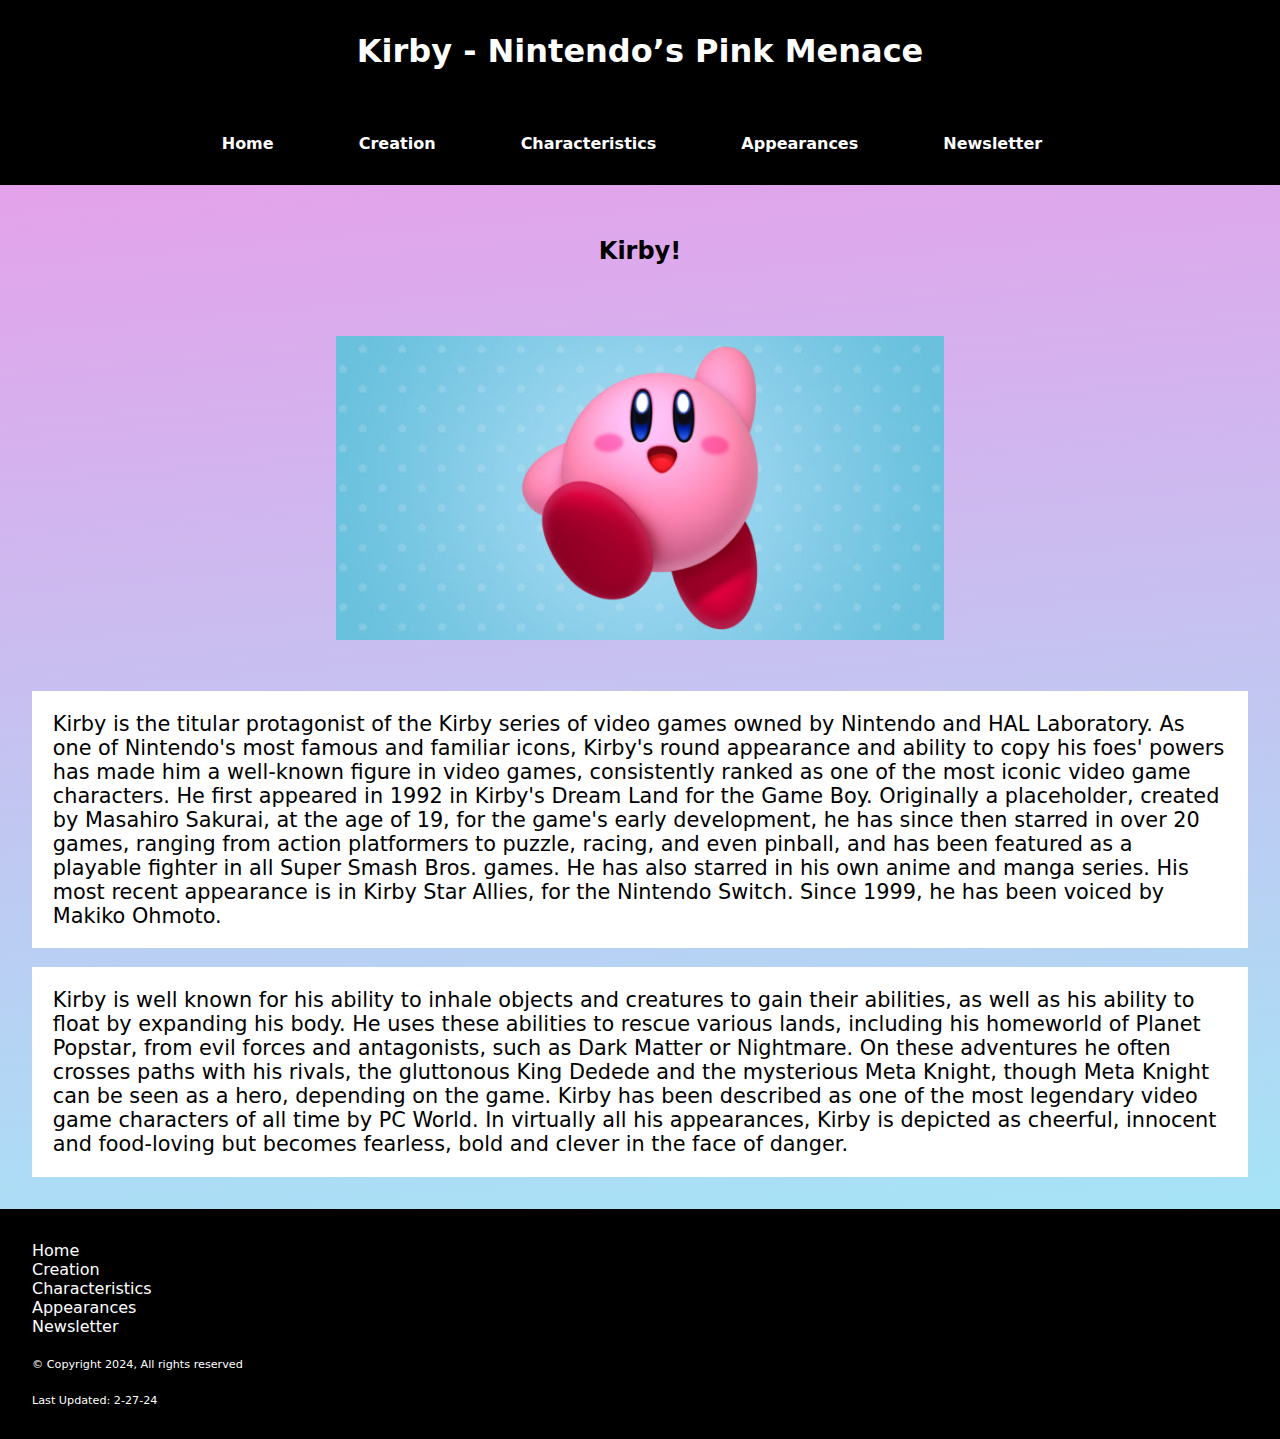
<file: index.html>
<!doctype html>
<html>
<head>
<meta charset="UTF-8">
<title>Kirby Website</title>
<link href="css/styles.css" rel="stylesheet">
<meta name="viewport" content="width=device-width, initial-scale=1.0">
</head>

<body>
	<!--HEADER-->
	<header>
		<h1>Kirby - Nintendo’s Pink Menace</h1>
	</header>
	<!--NAV-->
	<nav>
		<ul>
			<li><a href="index.html">Home</a></li>
			<li><a href="conceptCreation.html">Creation</a></li>
			<li><a href="characteristics.html">Characteristics</a></li>
			<li><a href="appearances.html">Appearances</a></li>
			<li><a href="newsletter.html">Newsletter</a></li>
		</ul>
	</nav>
	
	<main>
		
		<h2>Kirby!</h2>
		<br>
		<img src="images/index.jpg" alt="kirby" class="mainkirby">
		<br>
		<p>Kirby is the titular protagonist of the Kirby series of video games owned by Nintendo and HAL Laboratory. As one of Nintendo's most famous and familiar icons, Kirby's round appearance and ability to copy his foes' powers has made him a well-known figure in video games, consistently ranked as one of the most iconic video game characters. He first appeared in 1992 in Kirby's Dream Land for the Game Boy. Originally a placeholder, created by Masahiro Sakurai, at the age of 19, for the game's early development, he has since then starred in over 20 games, ranging from action platformers to puzzle, racing, and even pinball, and has been featured as a playable fighter in all Super Smash Bros. games. He has also starred in his own anime and manga series. His most recent appearance is in Kirby Star Allies, for the Nintendo Switch. Since 1999, he has been voiced by Makiko Ohmoto.</p>
		<br>
		<p>Kirby is well known for his ability to inhale objects and creatures to gain their abilities, as well as his ability to float by expanding his body. He uses these abilities to rescue various lands, including his homeworld of Planet Popstar, from evil forces and antagonists, such as Dark Matter or Nightmare. On these adventures he often crosses paths with his rivals, the gluttonous King Dedede and the mysterious Meta Knight, though Meta Knight can be seen as a hero, depending on the game. Kirby has been described as one of the most legendary video game characters of all time by PC World. In virtually all his appearances, Kirby is depicted as cheerful, innocent and food-loving but becomes fearless, bold and clever in the face of danger.</p>
	</main>
	
	<!-- footer -->
	
	<footer>
		<ul class="footerNav">
			<li><a href="index.html">Home</a></li>
			<li><a href="conceptCreation.html">Creation</a></li>
			<li><a href="characteristics.html">Characteristics</a></li>
			<li><a href="appearances.html">Appearances</a></li>
			<li><a href="newsletter.html">Newsletter</a></li>
		</ul>
		<p class="copyright">&copy; Copyright 2024, All rights reserved</p>
		<p> Last Updated: 2-27-24</p>
	</footer>
	
</body>
</html>
</file>
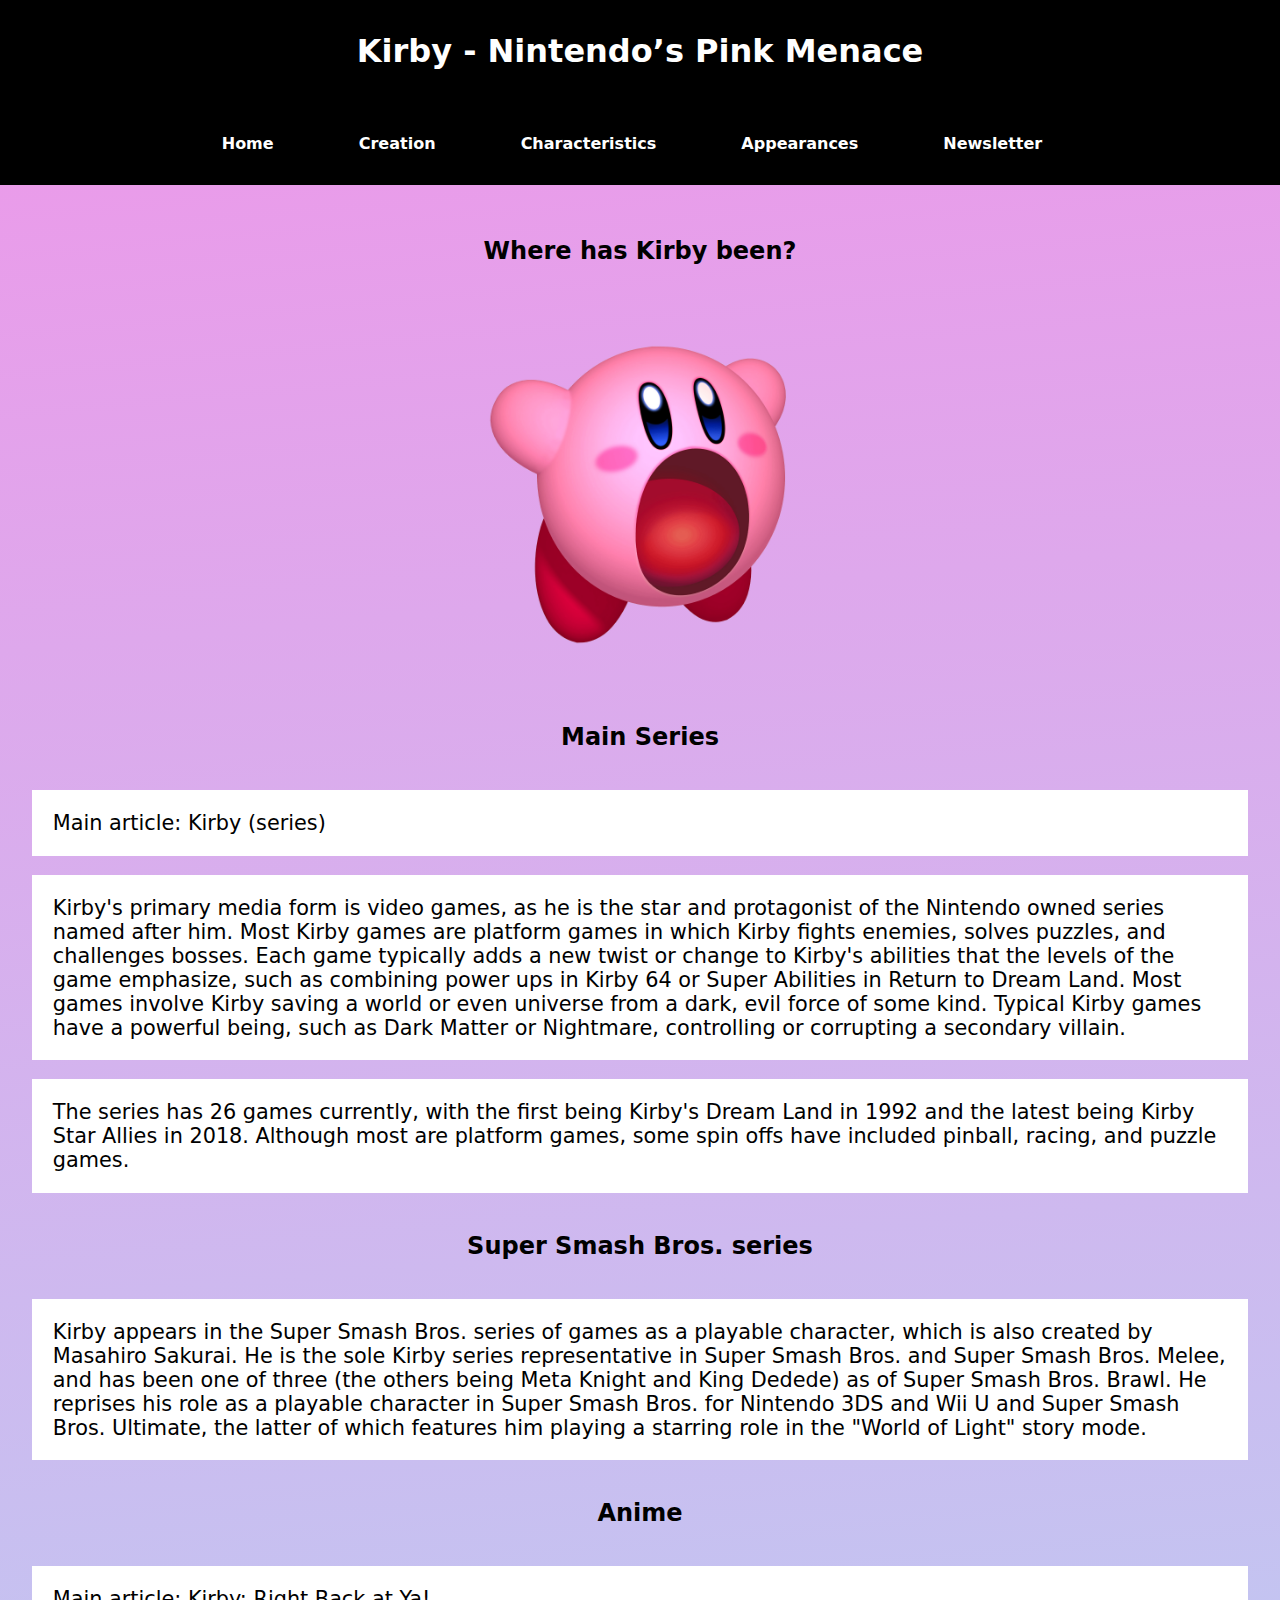
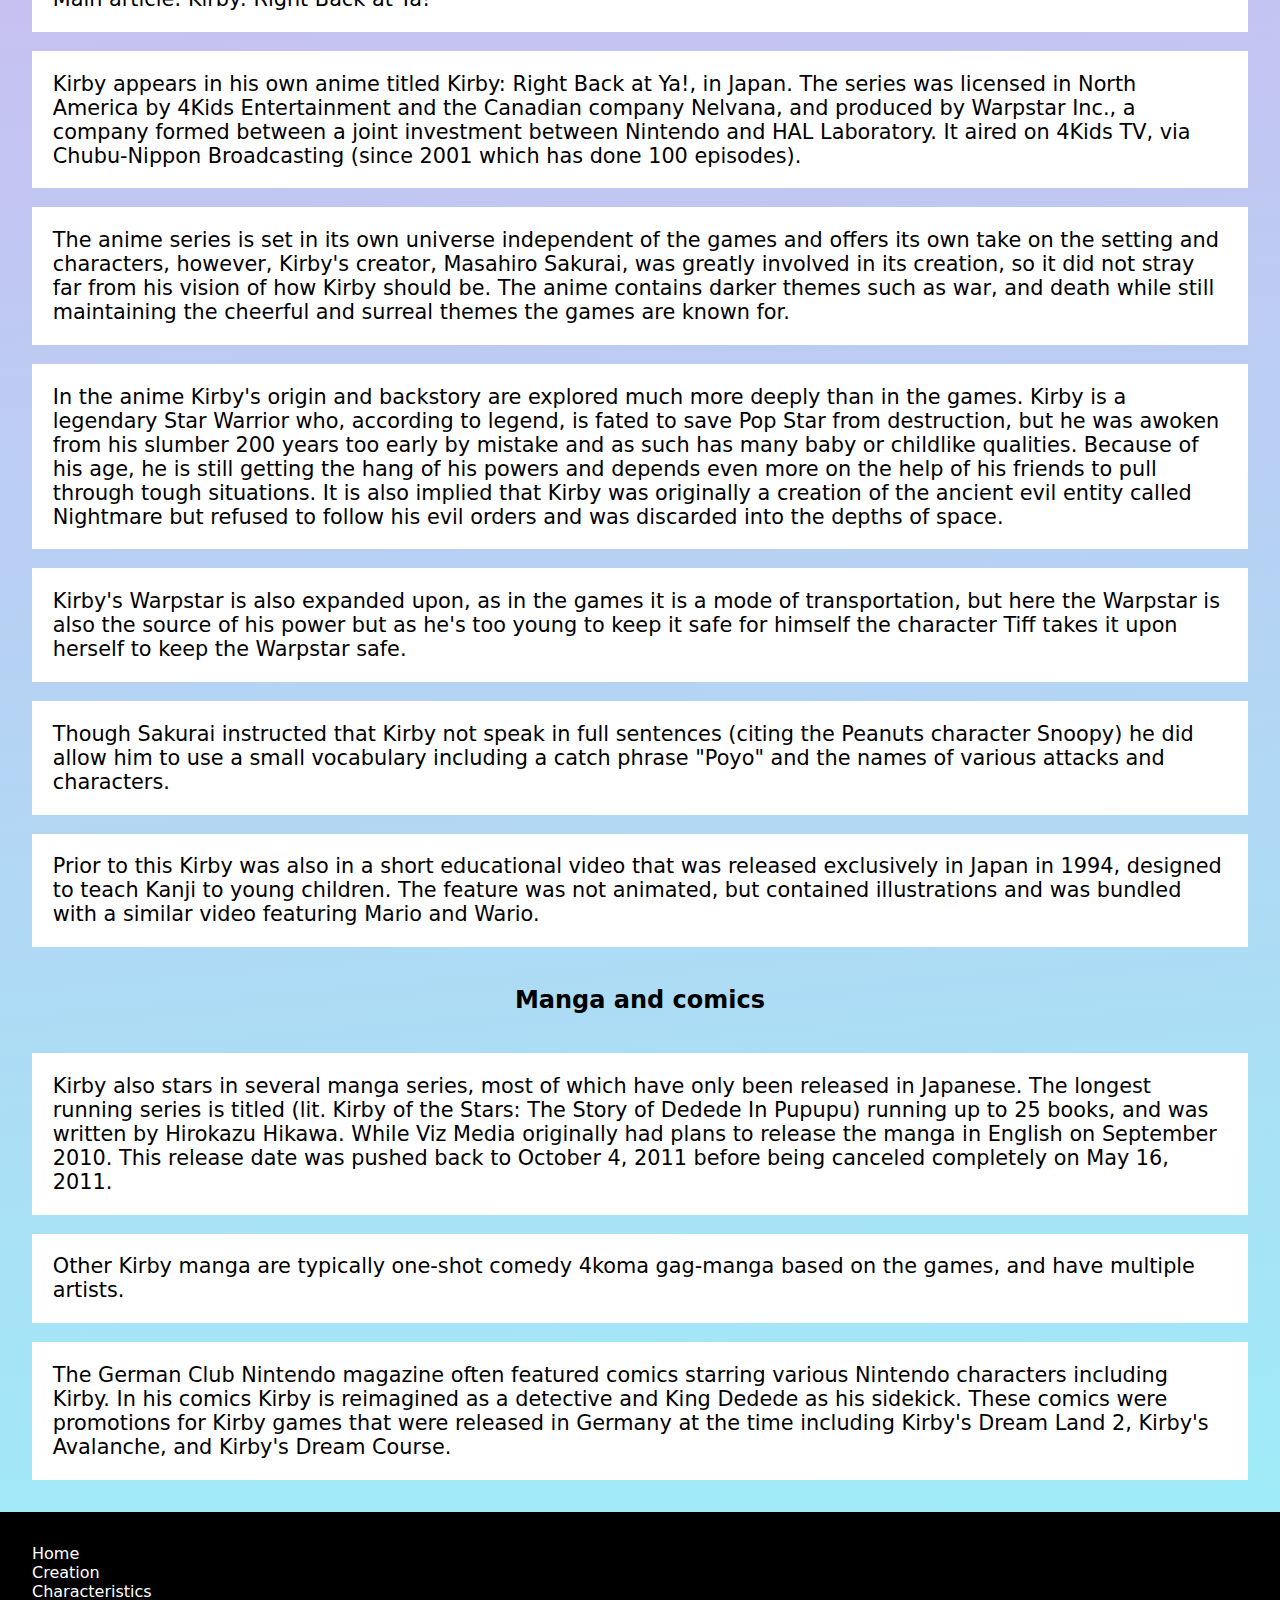
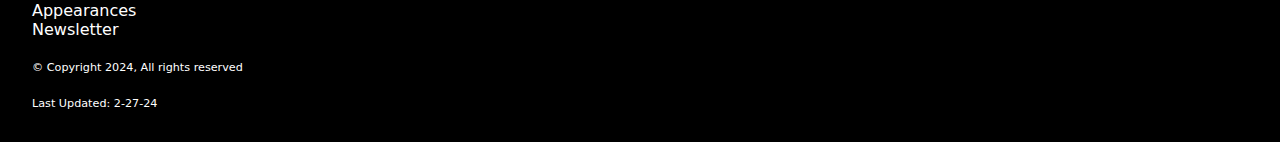
<file: appearances.html>
<!doctype html>
<html>
<head>
<meta charset="UTF-8">
<title>Kirby Website</title>
<link href="css/styles.css" rel="stylesheet">
<meta name="viewport" content="width=device-width, initial-scale=1.0">
</head>

<body>
	<!--HEADER-->
	<header>
		<h1>Kirby - Nintendo’s Pink Menace</h1>
	</header>
	<!--NAV-->
	<nav>
		<ul>
			<li><a href="index.html">Home</a></li>
			<li><a href="conceptCreation.html">Creation</a></li>
			<li><a href="characteristics.html">Characteristics</a></li>
			<li><a href="appearances.html">Appearances</a></li>
			<li><a href="newsletter.html">Newsletter</a></li>
		</ul>
	</nav>
	
	<main>
		
		<h2>Where has Kirby been?</h2>
		<br>
		<img src="images/appearances.png" alt="kirby" class="imgP">
		<br>
		<h2>Main Series</h2>
		<br>
		<p>Main article: Kirby (series)</p>
		<br>
		<p>Kirby's primary media form is video games, as he is the star and protagonist of the Nintendo owned series named after him. Most Kirby games are platform games in which Kirby fights enemies, solves puzzles, and challenges bosses. Each game typically adds a new twist or change to Kirby's abilities that the levels of the game emphasize, such as combining power ups in Kirby 64 or Super Abilities in Return to Dream Land. Most games involve Kirby saving a world or even universe from a dark, evil force of some kind. Typical Kirby games have a powerful being, such as Dark Matter or Nightmare, controlling or corrupting a secondary villain.</p>
		<br>
		<p>The series has 26 games currently, with the first being Kirby's Dream Land in 1992 and the latest being Kirby Star Allies in 2018. Although most are platform games, some spin offs have included pinball, racing, and puzzle games.</p>
		<br>
		<h2>Super Smash Bros. series</h2>
		<br>
		<p>Kirby appears in the Super Smash Bros. series of games as a playable character, which is also created by Masahiro Sakurai. He is the sole Kirby series representative in Super Smash Bros. and Super Smash Bros. Melee, and has been one of three (the others being Meta Knight and King Dedede) as of Super Smash Bros. Brawl. He reprises his role as a playable character in Super Smash Bros. for Nintendo 3DS and Wii U and Super Smash Bros. Ultimate, the latter of which features him playing a starring role in the "World of Light" story mode.</p>
		<br>
		<h2>Anime</h2>
		<br>
		<p>Main article: Kirby: Right Back at Ya!</p>
		<br>
		<p>Kirby appears in his own anime titled Kirby: Right Back at Ya!, in Japan. The series was licensed in North America by 4Kids Entertainment and the Canadian company Nelvana, and produced by Warpstar Inc., a company formed between a joint investment between Nintendo and HAL Laboratory. It aired on 4Kids TV, via Chubu-Nippon Broadcasting (since 2001 which has done 100 episodes).</p>
		<br>
		<p>The anime series is set in its own universe independent of the games and offers its own take on the setting and characters, however, Kirby's creator, Masahiro Sakurai, was greatly involved in its creation, so it did not stray far from his vision of how Kirby should be. The anime contains darker themes such as war, and death while still maintaining the cheerful and surreal themes the games are known for.</p>
		<br>
		<p>In the anime Kirby's origin and backstory are explored much more deeply than in the games. Kirby is a legendary Star Warrior who, according to legend, is fated to save Pop Star from destruction, but he was awoken from his slumber 200 years too early by mistake and as such has many baby or childlike qualities. Because of his age, he is still getting the hang of his powers and depends even more on the help of his friends to pull through tough situations. It is also implied that Kirby was originally a creation of the ancient evil entity called Nightmare but refused to follow his evil orders and was discarded into the depths of space.</p>
		<br>
		<p>Kirby's Warpstar is also expanded upon, as in the games it is a mode of transportation, but here the Warpstar is also the source of his power but as he's too young to keep it safe for himself the character Tiff takes it upon herself to keep the Warpstar safe.</p>
		<br>
		<p>Though Sakurai instructed that Kirby not speak in full sentences (citing the Peanuts character Snoopy) he did allow him to use a small vocabulary including a catch phrase "Poyo" and the names of various attacks and characters.</p>
		<br>
		<p>Prior to this Kirby was also in a short educational video that was released exclusively in Japan in 1994, designed to teach Kanji to young children. The feature was not animated, but contained illustrations and was bundled with a similar video featuring Mario and Wario.</p>
		<br>
		<h2>Manga and comics</h2>
		<br>
		<p>Kirby also stars in several manga series, most of which have only been released in Japanese. The longest running series is titled (lit. Kirby of the Stars: The Story of Dedede In Pupupu) running up to 25 books, and was written by Hirokazu Hikawa. While Viz Media originally had plans to release the manga in English on September 2010. This release date was pushed back to October 4, 2011 before being canceled completely on May 16, 2011.</p>
		<br>
		<p>Other Kirby manga are typically one-shot comedy 4koma gag-manga based on the games, and have multiple artists.</p>
		<br>
		<p>The German Club Nintendo magazine often featured comics starring various Nintendo characters including Kirby. In his comics Kirby is reimagined as a detective and King Dedede as his sidekick. These comics were promotions for Kirby games that were released in Germany at the time including Kirby's Dream Land 2, Kirby's Avalanche, and Kirby's Dream Course.</p>
	</main>
	
	<!-- footer -->
	
	<footer>
		<ul class="footerNav">
			<li><a href="index.html">Home</a></li>
			<li><a href="conceptCreation.html">Creation</a></li>
			<li><a href="characteristics.html">Characteristics</a></li>
			<li><a href="appearances.html">Appearances</a></li>
			<li><a href="newsletter.html">Newsletter</a></li>
		</ul>
		<p class="copyright">&copy; Copyright 2024, All rights reserved</p>
		<p> Last Updated: 2-27-24</p>
	</footer>
	
</body>
</html>
</file>
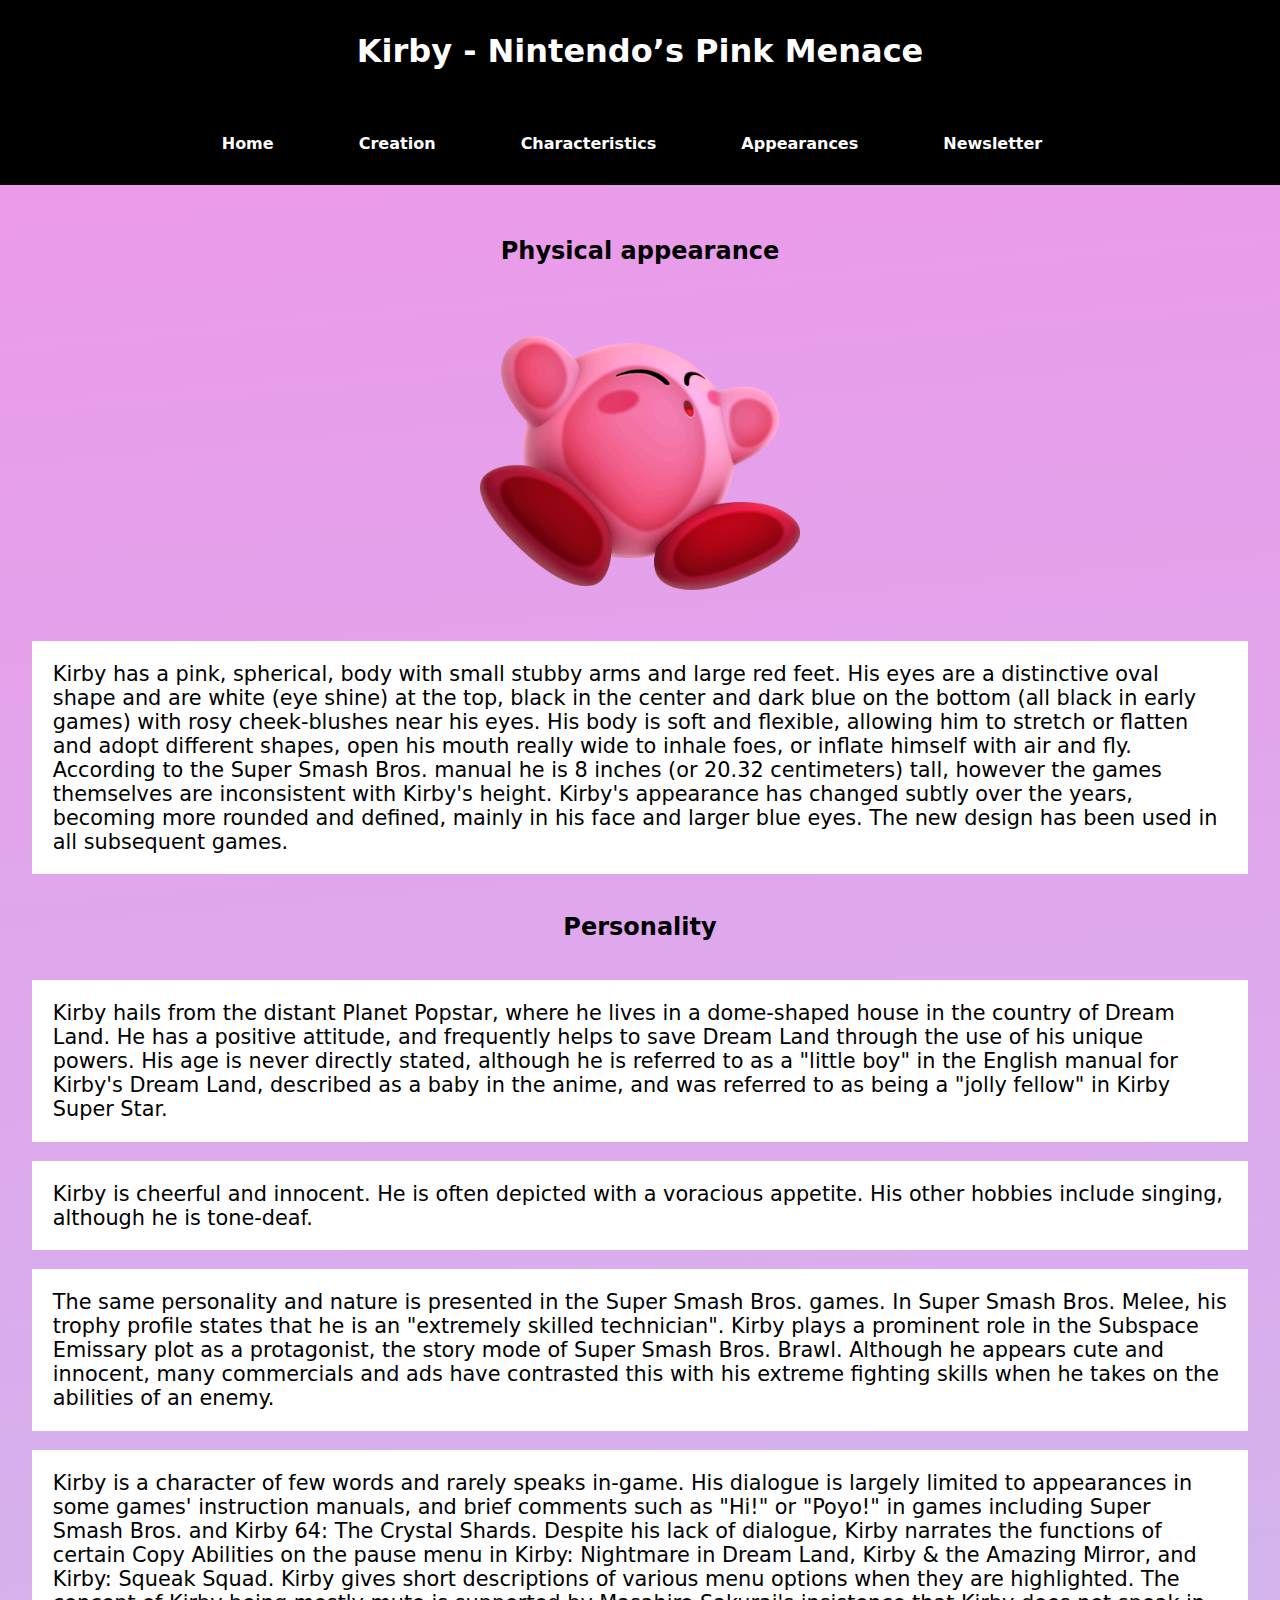
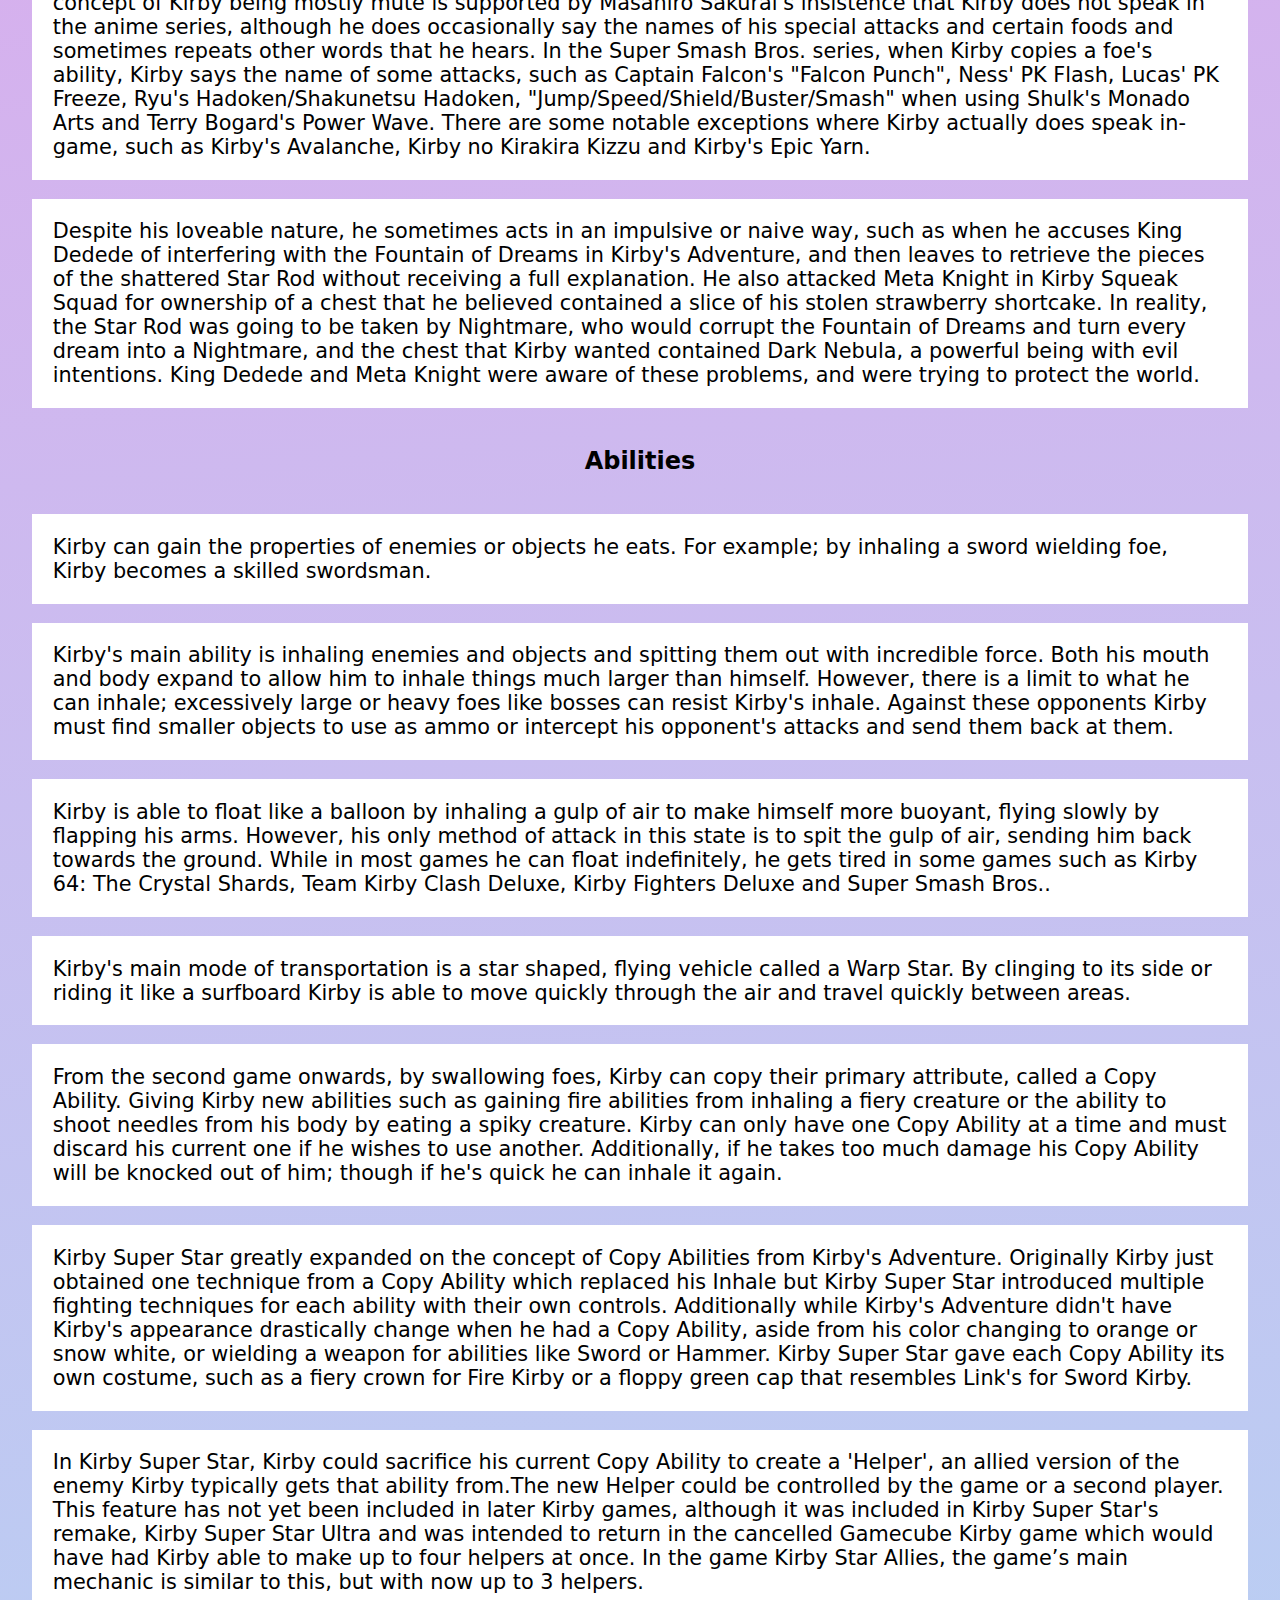
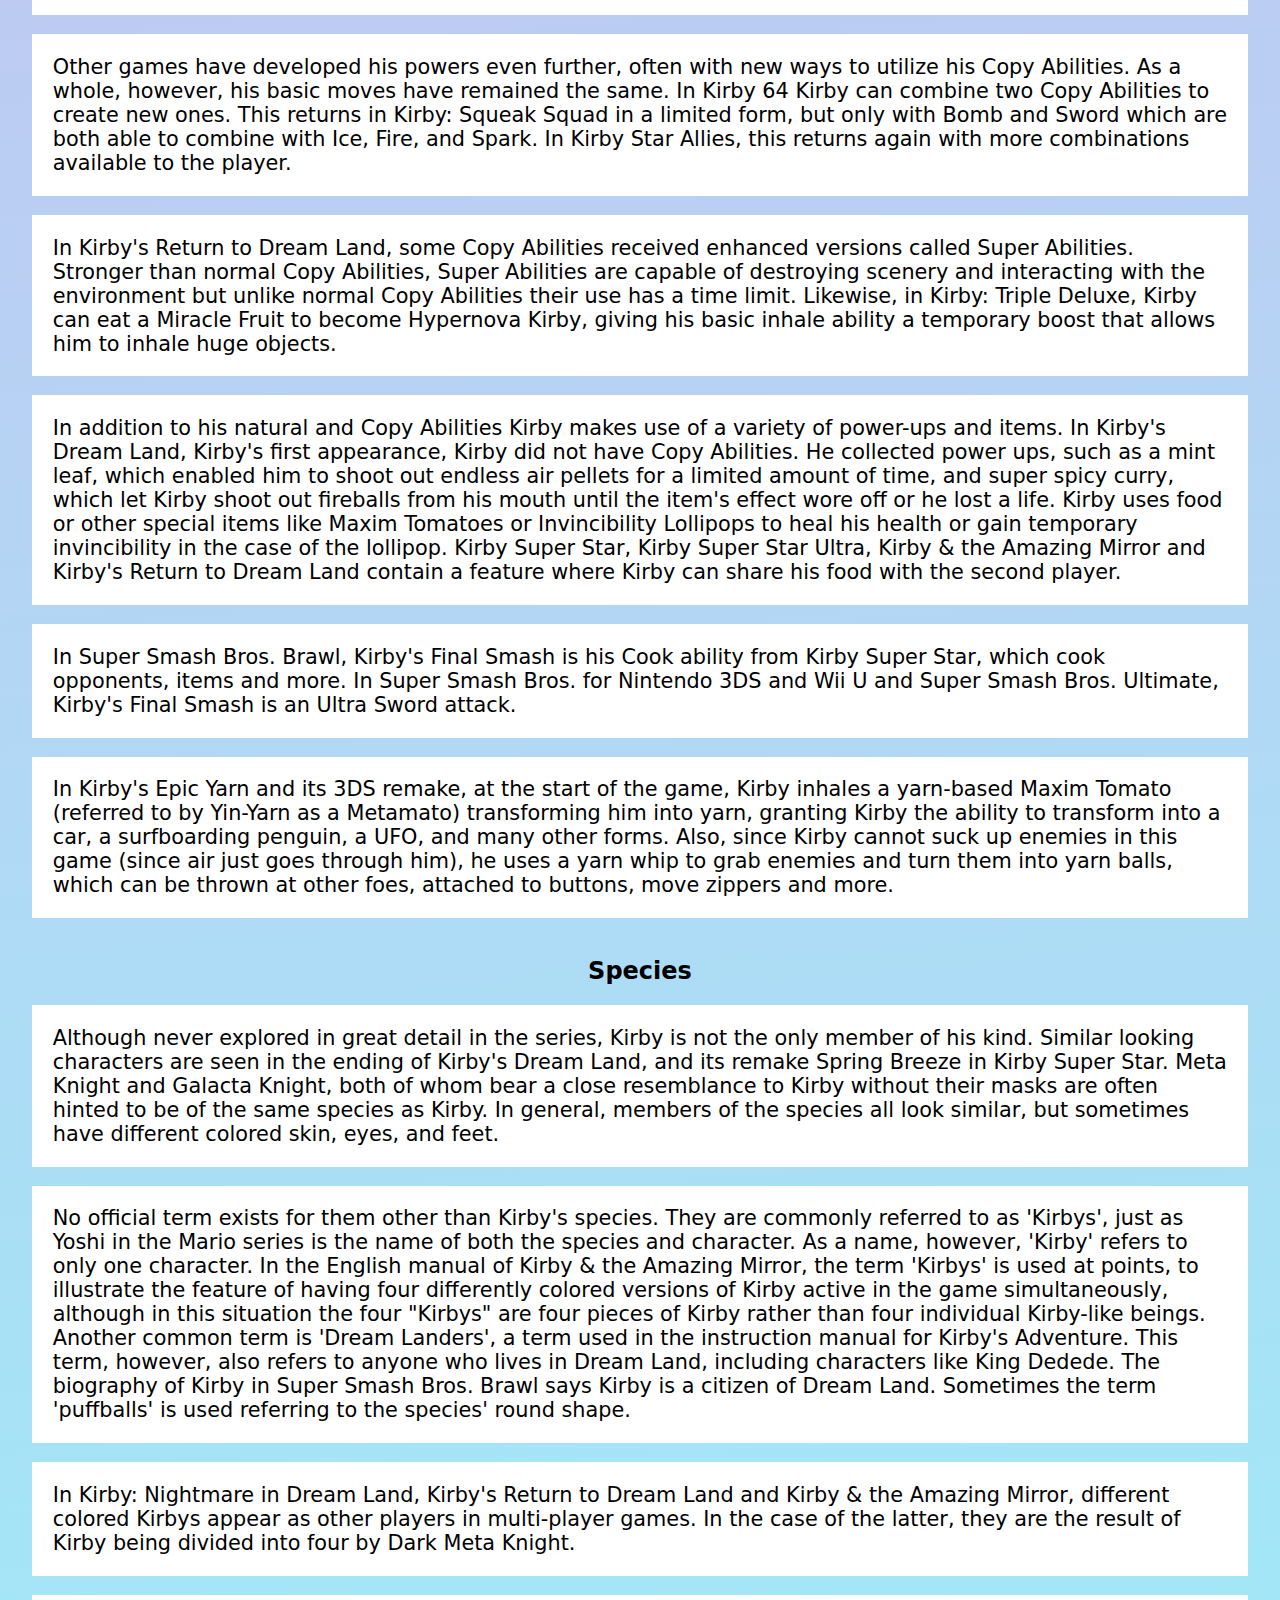
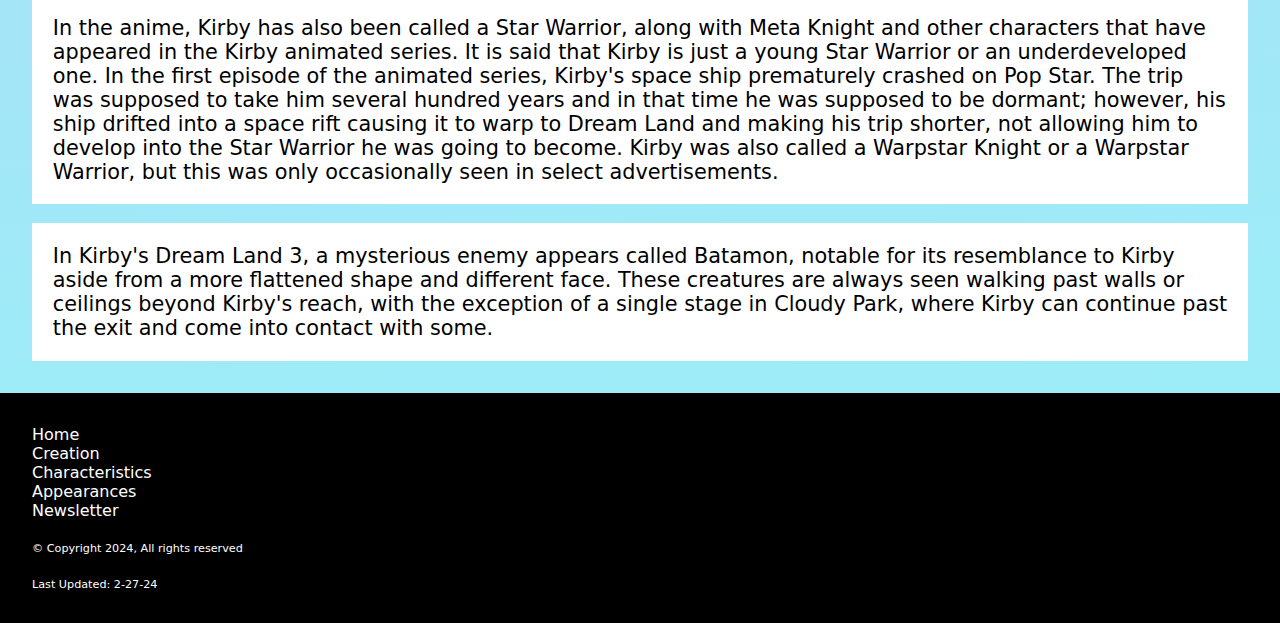
<file: characteristics.html>
<!doctype html>
<html>
<head>
<meta charset="UTF-8">
<title>Kirby Website</title>
<link href="css/styles.css" rel="stylesheet">
<meta name="viewport" content="width=device-width, initial-scale=1.0">
</head>

<body>
	<!--HEADER-->
	<header>
		<h1>Kirby - Nintendo’s Pink Menace</h1>
	</header>
	<!--NAV-->
	<nav>
		<ul>
			<li><a href="index.html">Home</a></li>
			<li><a href="conceptCreation.html">Creation</a></li>
			<li><a href="characteristics.html">Characteristics</a></li>
			<li><a href="appearances.html">Appearances</a></li>
			<li><a href="newsletter.html">Newsletter</a></li>
		</ul>
	</nav>
	
	<main>
		
		<h2>Physical appearance</h2>
		<br>
		<img src="images/characteristics.png" alt="kirby" class="imgP">
		<br>
		<p>Kirby has a pink, spherical, body with small stubby arms and large red feet. His eyes are a distinctive oval shape and are white (eye shine) at the top, black in the center and dark blue on the bottom (all black in early games) with rosy cheek-blushes near his eyes. His body is soft and flexible, allowing him to stretch or flatten and adopt different shapes, open his mouth really wide to inhale foes, or inflate himself with air and fly. According to the Super Smash Bros. manual he is 8 inches (or 20.32 centimeters) tall, however the games themselves are inconsistent with Kirby's height. Kirby's appearance has changed subtly over the years, becoming more rounded and defined, mainly in his face and larger blue eyes. The new design has been used in all subsequent games.</p>
		<br>
		<h2>Personality</h2>
		<br>
		<p>Kirby hails from the distant Planet Popstar, where he lives in a dome-shaped house in the country of Dream Land. He has a positive attitude, and frequently helps to save Dream Land through the use of his unique powers. His age is never directly stated, although he is referred to as a "little boy" in the English manual for Kirby's Dream Land, described as a baby in the anime, and was referred to as being a "jolly fellow" in Kirby Super Star.</p>
		<br>
		<p>Kirby is cheerful and innocent. He is often depicted with a voracious appetite. His other hobbies include singing, although he is tone-deaf.</p>
		<br>
		<p>The same personality and nature is presented in the Super Smash Bros. games. In Super Smash Bros. Melee, his trophy profile states that he is an "extremely skilled technician". Kirby plays a prominent role in the Subspace Emissary plot as a protagonist, the story mode of Super Smash Bros. Brawl. Although he appears cute and innocent, many commercials and ads have contrasted this with his extreme fighting skills when he takes on the abilities of an enemy.</p>
		<br>
		<p>Kirby is a character of few words and rarely speaks in-game. His dialogue is largely limited to appearances in some games' instruction manuals, and brief comments such as "Hi!" or "Poyo!" in games including Super Smash Bros. and Kirby 64: The Crystal Shards. Despite his lack of dialogue, Kirby narrates the functions of certain Copy Abilities on the pause menu in Kirby: Nightmare in Dream Land, Kirby &amp; the Amazing Mirror, and Kirby: Squeak Squad. Kirby gives short descriptions of various menu options when they are highlighted. The concept of Kirby being mostly mute is supported by Masahiro Sakurai's insistence that Kirby does not speak in the anime series, although he does occasionally say the names of his special attacks and certain foods and sometimes repeats other words that he hears. In the Super Smash Bros. series, when Kirby copies a foe's ability, Kirby says the name of some attacks, such as Captain Falcon's "Falcon Punch", Ness' PK Flash, Lucas' PK Freeze, Ryu's Hadoken/Shakunetsu Hadoken, "Jump/Speed/Shield/Buster/Smash" when using Shulk's Monado Arts and Terry Bogard's Power Wave. There are some notable exceptions where Kirby actually does speak in-game, such as Kirby's Avalanche, Kirby no Kirakira Kizzu and Kirby's Epic Yarn.</p>
		<br>
		<p>Despite his loveable nature, he sometimes acts in an impulsive or naive way, such as when he accuses King Dedede of interfering with the Fountain of Dreams in Kirby's Adventure, and then leaves to retrieve the pieces of the shattered Star Rod without receiving a full explanation. He also attacked Meta Knight in Kirby Squeak Squad for ownership of a chest that he believed contained a slice of his stolen strawberry shortcake. In reality, the Star Rod was going to be taken by Nightmare, who would corrupt the Fountain of Dreams and turn every dream into a Nightmare, and the chest that Kirby wanted contained Dark Nebula, a powerful being with evil intentions. King Dedede and Meta Knight were aware of these problems, and were trying to protect the world.</p>
		<br>
		<h2>Abilities</h2>
		<br>
		<p>Kirby can gain the properties of enemies or objects he eats. For example; by inhaling a sword wielding foe, Kirby becomes a skilled swordsman.</p>
		<br>
		<p>Kirby's main ability is inhaling enemies and objects and spitting them out with incredible force. Both his mouth and body expand to allow him to inhale things much larger than himself. However, there is a limit to what he can inhale; excessively large or heavy foes like bosses can resist Kirby's inhale. Against these opponents Kirby must find smaller objects to use as ammo or intercept his opponent's attacks and send them back at them.</p>
		<br>
		<p>Kirby is able to float like a balloon by inhaling a gulp of air to make himself more buoyant, flying slowly by flapping his arms. However, his only method of attack in this state is to spit the gulp of air, sending him back towards the ground. While in most games he can float indefinitely, he gets tired in some games such as Kirby 64: The Crystal Shards, Team Kirby Clash Deluxe, Kirby Fighters Deluxe and Super Smash Bros..</p>
		<br>
		<p>Kirby's main mode of transportation is a star shaped, flying vehicle called a Warp Star. By clinging to its side or riding it like a surfboard Kirby is able to move quickly through the air and travel quickly between areas.</p>
		<br>
		<p>From the second game onwards, by swallowing foes, Kirby can copy their primary attribute, called a Copy Ability. Giving Kirby new abilities such as gaining fire abilities from inhaling a fiery creature or the ability to shoot needles from his body by eating a spiky creature. Kirby can only have one Copy Ability at a time and must discard his current one if he wishes to use another. Additionally, if he takes too much damage his Copy Ability will be knocked out of him; though if he's quick he can inhale it again.</p>
		<br>
		<p>Kirby Super Star greatly expanded on the concept of Copy Abilities from Kirby's Adventure. Originally Kirby just obtained one technique from a Copy Ability which replaced his Inhale but Kirby Super Star introduced multiple fighting techniques for each ability with their own controls. Additionally while Kirby's Adventure didn't have Kirby's appearance drastically change when he had a Copy Ability, aside from his color changing to orange or snow white, or wielding a weapon for abilities like Sword or Hammer. Kirby Super Star gave each Copy Ability its own costume, such as a fiery crown for Fire Kirby or a floppy green cap that resembles Link's for Sword Kirby.</p>
		<br>
		<p>In Kirby Super Star, Kirby could sacrifice his current Copy Ability to create a 'Helper', an allied version of the enemy Kirby typically gets that ability from.The new Helper could be controlled by the game or a second player. This feature has not yet been included in later Kirby games, although it was included in Kirby Super Star's remake, Kirby Super Star Ultra and was intended to return in the cancelled Gamecube Kirby game which would have had Kirby able to make up to four helpers at once. In the game Kirby Star Allies, the game’s main mechanic is similar to this, but with now up to 3 helpers.</p>
		<br>
		<p>Other games have developed his powers even further, often with new ways to utilize his Copy Abilities. As a whole, however, his basic moves have remained the same. In Kirby 64 Kirby can combine two Copy Abilities to create new ones. This returns in Kirby: Squeak Squad in a limited form, but only with Bomb and Sword which are both able to combine with Ice, Fire, and Spark. In Kirby Star Allies, this returns again with more combinations available to the player.</p>
		<br>
		<p>In Kirby's Return to Dream Land, some Copy Abilities received enhanced versions called Super Abilities. Stronger than normal Copy Abilities, Super Abilities are capable of destroying scenery and interacting with the environment but unlike normal Copy Abilities their use has a time limit. Likewise, in Kirby: Triple Deluxe, Kirby can eat a Miracle Fruit to become Hypernova Kirby, giving his basic inhale ability a temporary boost that allows him to inhale huge objects.</p>
		<br>
		<p>In addition to his natural and Copy Abilities Kirby makes use of a variety of power-ups and items. In Kirby's Dream Land, Kirby's first appearance, Kirby did not have Copy Abilities. He collected power ups, such as a mint leaf, which enabled him to shoot out endless air pellets for a limited amount of time, and super spicy curry, which let Kirby shoot out fireballs from his mouth until the item's effect wore off or he lost a life. Kirby uses food or other special items like Maxim Tomatoes or Invincibility Lollipops to heal his health or gain temporary invincibility in the case of the lollipop. Kirby Super Star, Kirby Super Star Ultra, Kirby &amp; the Amazing Mirror and Kirby's Return to Dream Land contain a feature where Kirby can share his food with the second player.</p>
		<br>
		<p>In Super Smash Bros. Brawl, Kirby's Final Smash is his Cook ability from Kirby Super Star, which cook opponents, items and more. In Super Smash Bros. for Nintendo 3DS and Wii U and Super Smash Bros. Ultimate, Kirby's Final Smash is an Ultra Sword attack.</p>
		<br>
		<p>In Kirby's Epic Yarn and its 3DS remake, at the start of the game, Kirby inhales a yarn-based Maxim Tomato (referred to by Yin-Yarn as a Metamato) transforming him into yarn, granting Kirby the ability to transform into a car, a surfboarding penguin, a UFO, and many other forms. Also, since Kirby cannot suck up enemies in this game (since air just goes through him), he uses a yarn whip to grab enemies and turn them into yarn balls, which can be thrown at other foes, attached to buttons, move zippers and more.</p>
		<br>
		<h2>Species</h2>
		<p>Although never explored in great detail in the series, Kirby is not the only member of his kind. Similar looking characters are seen in the ending of Kirby's Dream Land, and its remake Spring Breeze in Kirby Super Star. Meta Knight and Galacta Knight, both of whom bear a close resemblance to Kirby without their masks are often hinted to be of the same species as Kirby. In general, members of the species all look similar, but sometimes have different colored skin, eyes, and feet.</p>
		<br>
		<p>No official term exists for them other than Kirby's species. They are commonly referred to as 'Kirbys', just as Yoshi in the Mario series is the name of both the species and character. As a name, however, 'Kirby' refers to only one character. In the English manual of Kirby &amp; the Amazing Mirror, the term 'Kirbys' is used at points, to illustrate the feature of having four differently colored versions of Kirby active in the game simultaneously, although in this situation the four "Kirbys" are four pieces of Kirby rather than four individual Kirby-like beings. Another common term is 'Dream Landers', a term used in the instruction manual for Kirby's Adventure. This term, however, also refers to anyone who lives in Dream Land, including characters like King Dedede. The biography of Kirby in Super Smash Bros. Brawl says Kirby is a citizen of Dream Land. Sometimes the term 'puffballs' is used referring to the species' round shape.</p>
		<br>
		<p>In Kirby: Nightmare in Dream Land, Kirby's Return to Dream Land and Kirby &amp; the Amazing Mirror, different colored Kirbys appear as other players in multi-player games. In the case of the latter, they are the result of Kirby being divided into four by Dark Meta Knight.</p>
		<br>
		<p>In the anime, Kirby has also been called a Star Warrior, along with Meta Knight and other characters that have appeared in the Kirby animated series. It is said that Kirby is just a young Star Warrior or an underdeveloped one. In the first episode of the animated series, Kirby's space ship prematurely crashed on Pop Star. The trip was supposed to take him several hundred years and in that time he was supposed to be dormant; however, his ship drifted into a space rift causing it to warp to Dream Land and making his trip shorter, not allowing him to develop into the Star Warrior he was going to become. Kirby was also called a Warpstar Knight or a Warpstar Warrior, but this was only occasionally seen in select advertisements.</p>
		<br>
		<p>In Kirby's Dream Land 3, a mysterious enemy appears called Batamon, notable for its resemblance to Kirby aside from a more flattened shape and different face. These creatures are always seen walking past walls or ceilings beyond Kirby's reach, with the exception of a single stage in Cloudy Park, where Kirby can continue past the exit and come into contact with some.</p>
		
	</main>
	
	<!-- footer -->
	
	<footer>
		<ul class="footerNav">
			<li><a href="index.html">Home</a></li>
			<li><a href="conceptCreation.html">Creation</a></li>
			<li><a href="characteristics.html">Characteristics</a></li>
			<li><a href="appearances.html">Appearances</a></li>
			<li><a href="newsletter.html">Newsletter</a></li>
		</ul>
		<p class="copyright">&copy; Copyright 2024, All rights reserved</p>
		<p> Last Updated: 2-27-24</p>
	</footer>
	
</body>
</html>
</file>
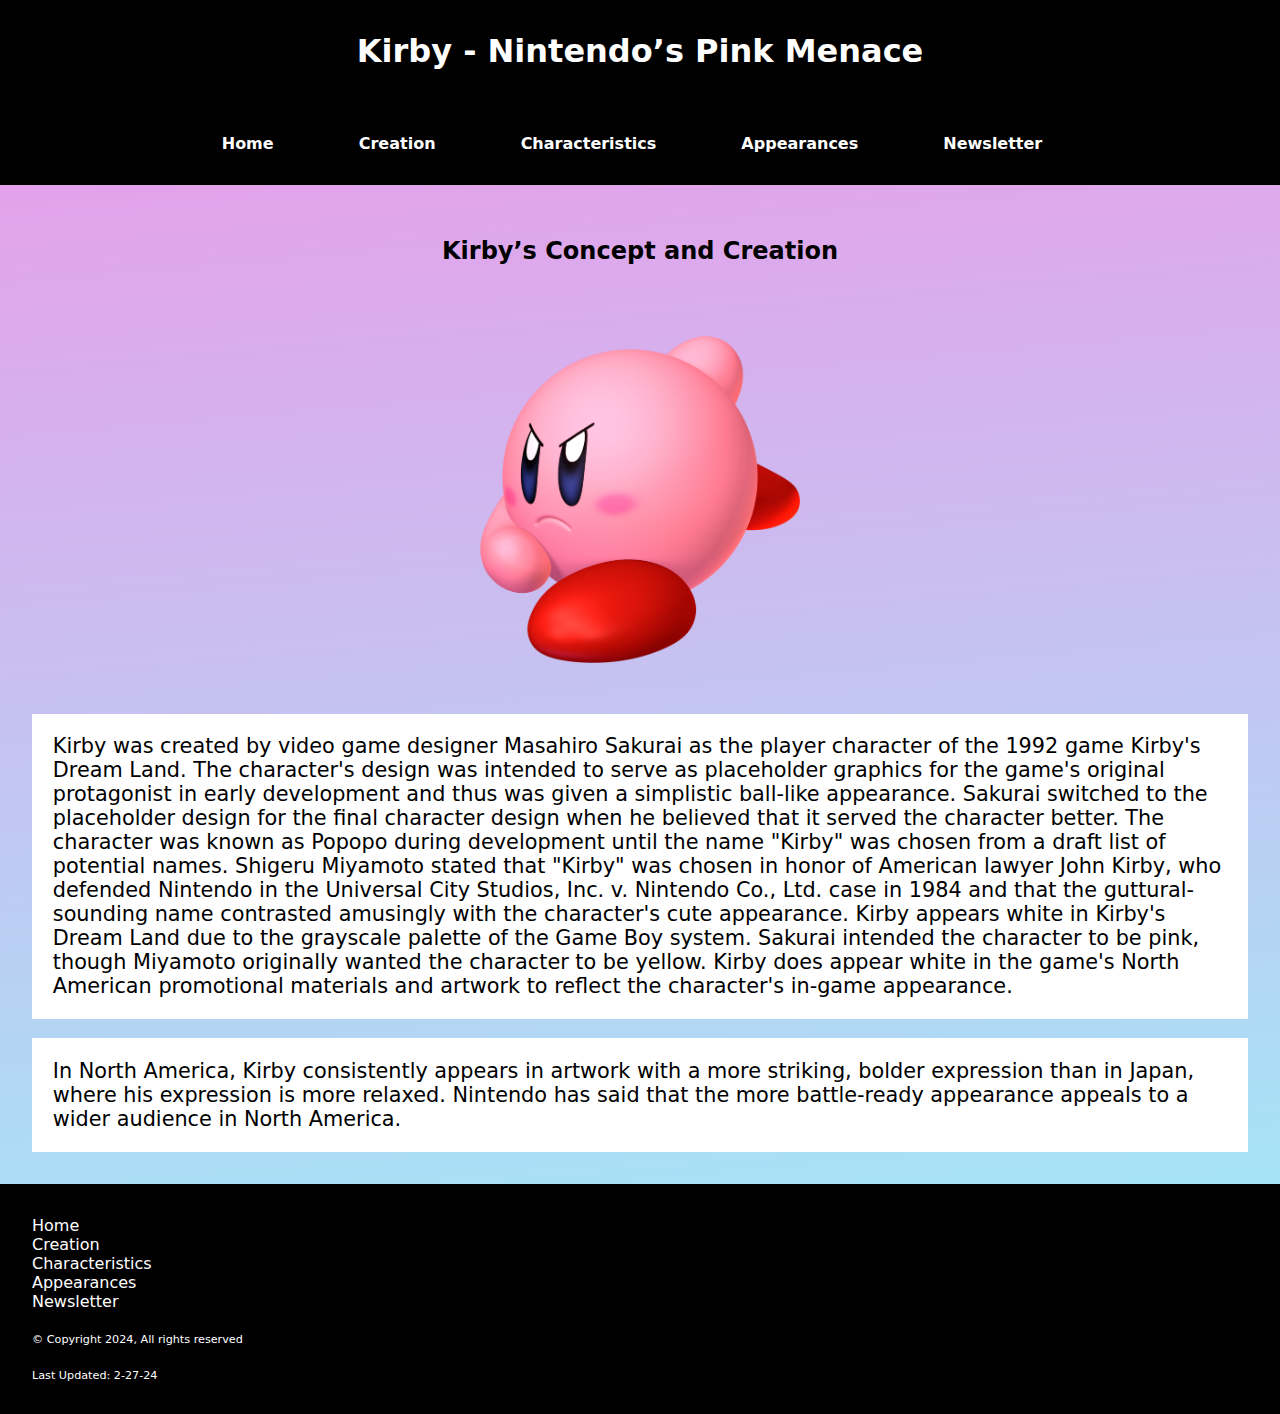
<file: conceptCreation.html>
<!doctype html>
<html>
<head>
<meta charset="UTF-8">
<title>Kirby Website</title>
<link href="css/styles.css" rel="stylesheet">
<meta name="viewport" content="width=device-width, initial-scale=1.0">
</head>

<body>
	<!--HEADER-->
	<header>
		<h1>Kirby - Nintendo’s Pink Menace</h1>
	</header>
	<!--NAV-->
	<nav>
		<ul>
			<li><a href="index.html">Home</a></li>
			<li><a href="conceptCreation.html">Creation</a></li>
			<li><a href="characteristics.html">Characteristics</a></li>
			<li><a href="appearances.html">Appearances</a></li>
			<li><a href="newsletter.html">Newsletter</a></li>
		</ul>
	</nav>
	
	<main>
		
		<h2>Kirby’s Concept and Creation</h2>
		<br>
		<img src="images/conceptCreate.png" alt="kirby" class="imgP">
		<br>
		<p>Kirby was created by video game designer Masahiro Sakurai as the player character of the 1992 game Kirby's Dream Land. The character's design was intended to serve as placeholder graphics for the game's original protagonist in early development and thus was given a simplistic ball-like appearance. Sakurai switched to the placeholder design for the final character design when he believed that it served the character better. The character was known as Popopo during development until the name "Kirby" was chosen from a draft list of potential names. Shigeru Miyamoto stated that "Kirby" was chosen in honor of American lawyer John Kirby, who defended Nintendo in the Universal City Studios, Inc. v. Nintendo Co., Ltd. case in 1984 and that the guttural-sounding name contrasted amusingly with the character's cute appearance. Kirby appears white in Kirby's Dream Land due to the grayscale palette of the Game Boy system. Sakurai intended the character to be pink, though Miyamoto originally wanted the character to be yellow. Kirby does appear white in the game's North American promotional materials and artwork to reflect the character's in-game appearance.</p>
		<br>
		<p>In North America, Kirby consistently appears in artwork with a more striking, bolder expression than in Japan, where his expression is more relaxed. Nintendo has said that the more battle-ready appearance appeals to a wider audience in North America.</p>
	</main>
	
	<!-- footer -->
	
	<footer>
		<ul class="footerNav">
			<li><a href="index.html">Home</a></li>
			<li><a href="conceptCreation.html">Creation</a></li>
			<li><a href="characteristics.html">Characteristics</a></li>
			<li><a href="appearances.html">Appearances</a></li>
			<li><a href="newsletter.html">Newsletter</a></li>
		</ul>
		<p class="copyright">&copy; Copyright 2024, All rights reserved</p>
		<p> Last Updated: 2-27-24</p>
	</footer>
	
</body>
</html>
</file>
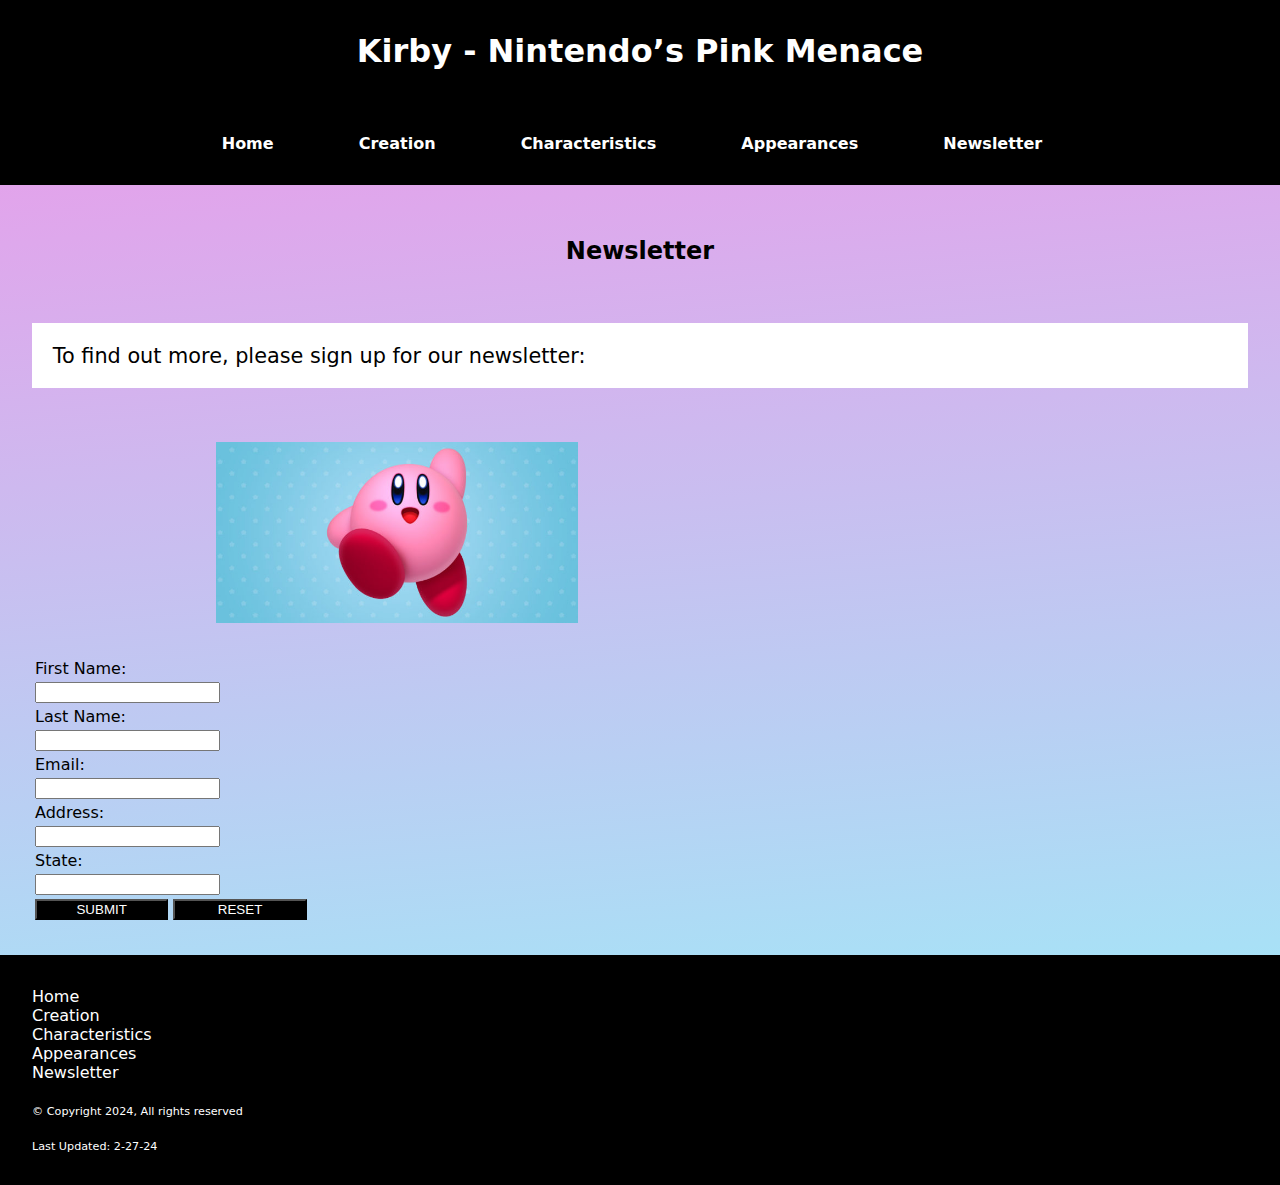
<file: newsletter.html>
<!doctype html>
<html>
<head>
<meta charset="UTF-8">
<title>Kirby Website</title>
<link href="css/styles.css" rel="stylesheet">
<meta name="viewport" content="width=device-width, initial-scale=1.0">
</head>

<body>
	<!--HEADER-->
	<header>
		<h1>Kirby - Nintendo’s Pink Menace</h1>
	</header>
	<!--NAV-->
	<nav>
		<ul>
			<li><a href="index.html">Home</a></li>
			<li><a href="conceptCreation.html">Creation</a></li>
			<li><a href="characteristics.html">Characteristics</a></li>
			<li><a href="appearances.html">Appearances</a></li>
			<li><a href="newsletter.html">Newsletter</a></li>
		</ul>
	</nav>
	
	<main>
		
		<h2>Newsletter</h2>
		<br>
		<br>
		<p>To find out more, please sign up for our newsletter:</p>
		<br>
		<form method="post" action="mailto:cte-ian.weems@sllboces.org" class="form-grid">
				<!--CREATE TABLE-->
				<table>
					<tr>
						<td rowspan="1">
							<img src="images/index.jpg" alt="kirby" class="mainkirby">
						</td>
					</tr>
					<tr>
						<td>
							<label for="fName">First Name:</label>
						</td>
					</tr>
					<tr>
						<td>
							<input type="text" name="fName" id="fName">
						</td>
					</tr>
					<tr>
						<td>
							<label for="lName">Last Name:</label>
						</td>
					</tr>
					<tr>
						<td>
							<input type="text" name="lName" id="lName">
						</td>
					</tr>
					<tr>
						<td>
							<label for="email">Email:</label>
						</td>
					</tr>
					<tr>
						<td>
							<input type="text" name="email" id="email">
						</td>
					</tr>
					<tr>
						<td>
							<label for="address">Address:</label>
						</td>
					</tr>
					<tr>
						<td>
							<input type="text" name="address" id="address">
						</td>
					</tr>
					<tr>
						<td>
							<label for="State">State:</label>
						</td>
					</tr>
					<tr>
						<td>
							<input type="text" name="state" id="state">
						</td>
					</tr>
					<tr>
						<td colspan="2">
							<input type="submit" value="SUBMIT" class="frmButton">
							<input type="reset" value="RESET" class="frmButton">
						</td>
					</tr>
				</table>
			</form>
	</main>
	
	<!-- footer -->
	
	<footer>
		<ul class="footerNav">
			<li><a href="index.html">Home</a></li>
			<li><a href="conceptCreation.html">Creation</a></li>
			<li><a href="characteristics.html">Characteristics</a></li>
			<li><a href="appearances.html">Appearances</a></li>
			<li><a href="newsletter.html">Newsletter</a></li>
		</ul>
		<p class="copyright">&copy; Copyright 2024, All rights reserved</p>
		<p> Last Updated: 2-27-24</p>
	</footer>
	
</body>
</html>
</file>
<file: css/styles.css>
/* CSS Document */

/* CSS RESET*/
body, nav, header, main, footer, h1, div, img, ul, p {
	margin: 0;
	padding: 0;
	border: 0;
}

/*BODY*/

main {
	padding: 2em;
	display: block;
	margin-left: auto;
	margin-right: auto;
}

main p {
	font-size: 1.3em;
	color:#000;
	padding: 1em;
	background-color: #fff;
	max-width: 100%;
}

body {
	background: rgb(238,151,233);
	background: linear-gradient(175deg, rgba(238,151,233,1) 0%, rgba(153,241,249,1) 100%);
	font-family:Segoe, "Segoe UI", "DejaVu Sans", "Trebuchet MS", Verdana, "sans-serif";
}
/*NAV*/

nav {
	background-color: #000;
}

nav a {
	display: block;
	color: #fff;
	text-decoration: none;
	padding: 0 2em;
}

a:hover {
	color: #AE42B2;
}

nav ul {
	list-style-type: none;
	margin: 0;
	text-align: center;
}

nav li {
	display: inline-block;
	font-size: 1em;
	font-weight: bold;
	margin: 2em 1em 0 0;
	padding: 0 0 2em;
}

/*FORM*/
.frmButton {
	width: 10em;
	background-color: #000;
	color: #fff;
}

.frmButton:hover {
	background-color:#E687DC ;
}

/*HEADER*/

h1 {
	padding: 1em;
	text-align: center;
	background-color: #000;
	color: #fff;
}

h2 {
	text-align: center;
}

/*IMGS*/

.imgP {
	padding: 2em;
	display: block;
	margin-left: auto;
	margin-right: auto;
	width: 20em;
}

.mainkirby {
	padding: 2em;
	display: block;
	margin-left: auto;
	margin-right: auto;
	width: 50%;
}

/*FOOTER*/

footer {
	background-color: #000;
	padding: 2em;
}

footer p {
	font-size: .7em;
	color: white;
}

.footerNav a {
	text-decoration: none;
	color: white;
}

.copyright {
	padding: 2em 0;
}
</file>
